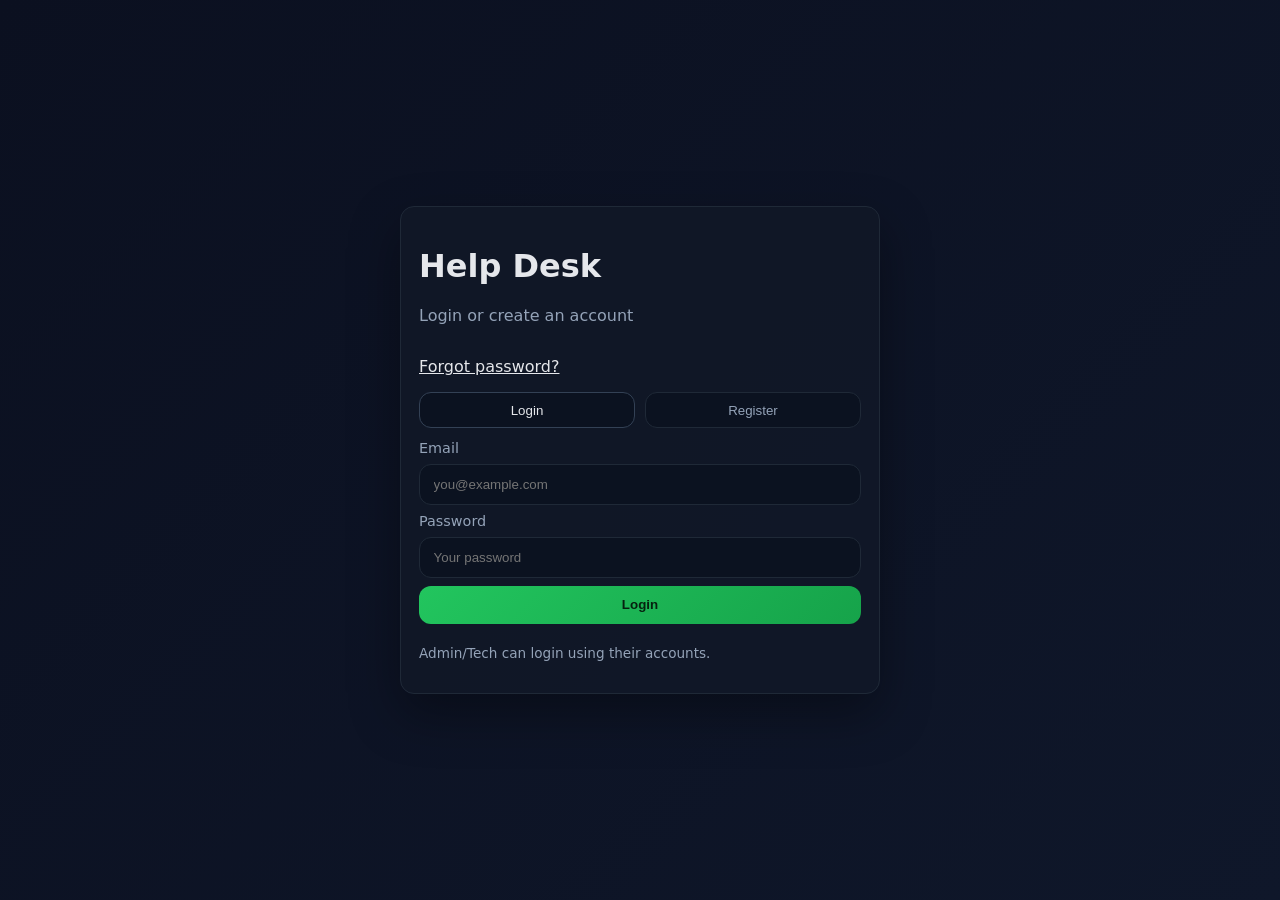
<file: index.html>
<!doctype html>
<html lang="en">
<head>
  <meta charset="utf-8" />
  <meta name="viewport" content="width=device-width,initial-scale=1" />
  <title>Help Desk - Login</title>
  <link rel="stylesheet" href="assets/css/style.css" />
</head>
<body class="auth-page">
  <div class="auth-card">
    <div class="auth-brand">
      <div>
        <h1>Help Desk</h1>
        <p class="muted">Login or create an account</p>
      </div>
    </div>
    <p>
  <a href="forgot_password.html">Forgot password?</a>
</p>
    <div class="tabs">
      <button class="tab active" data-tab="login">Login</button>
      <button class="tab" data-tab="register">Register</button>
    </div>

    <div id="alert" class="alert hidden"></div>

    <form id="loginForm" class="form">
      <label>Email</label>
      <input type="email" name="email" placeholder="you@example.com" required />
      <label>Password</label>
      <input type="password" name="password" placeholder="Your password" required />
      <button class="btn primary" type="submit">Login</button>
      <p class="muted small">Admin/Tech can login using their accounts.</p>
    </form>

    <form id="registerForm" class="form hidden">
      <label>Full Name</label>
      <input type="text" name="full_name" placeholder="Joseph Mwewa" required />
      <label>Email</label>
      <input type="email" name="email" placeholder="you@example.com" required />
      <label>Password</label>
      <input type="password" name="password" placeholder="Min 6 characters" required />
      <button class="btn primary" type="submit">Create account</button>
      <p class="muted small">New accounts are created as <b>User</b>. Admin can change roles later.</p>
    </form>
  </div>

  <script src="assets/js/app.js"></script>
</body>
</html>
</file>
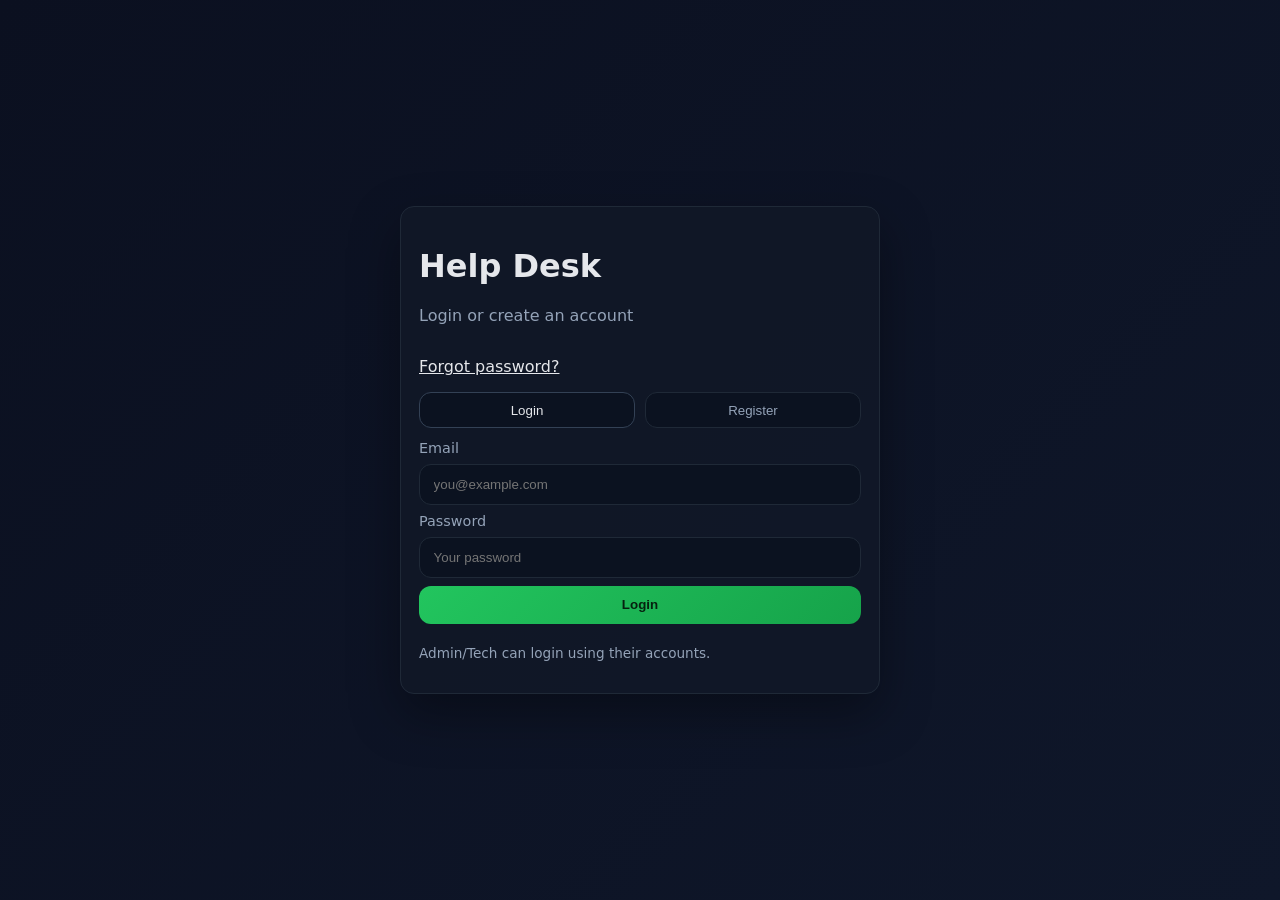
<file: dashboard.html>
<!doctype html>
<html lang="en">
<head>
  <meta charset="utf-8" />
  <meta name="viewport" content="width=device-width,initial-scale=1" />
  <title>Help Desk - Dashboard</title>
  <link rel="stylesheet" href="assets/css/style.css" />
</head>
<body class="app">
  <aside class="sidebar" id="sidebar">
    <div class="sidebar-top">
      <div class="logo">HD</div>
      <div class="brand">
        <div class="title">Help Desk</div>
        <div class="muted small" id="roleBadge">Role</div>
      </div>
      <button class="icon-btn" id="closeSidebar" title="Close">✕</button>
    </div>

    <nav class="nav" id="nav"></nav>

    <div class="sidebar-bottom">
      <button class="btn" id="logoutBtn">Logout</button>
    </div>
  </aside>

  <main class="main">
    <header class="topbar">
      <button class="icon-btn" id="openSidebar" title="Menu">☰</button>
      <div class="topbar-title" id="pageTitle">Dashboard</div>
      <div class="topbar-right">
        <div class="pill" id="userPill">User</div>
      </div>
    </header>

    <section class="content">
      <div id="pageArea"></div>
    </section>
  </main>

  <script src="assets/js/dashboard.js"></script>
</body>
</html>
</file>
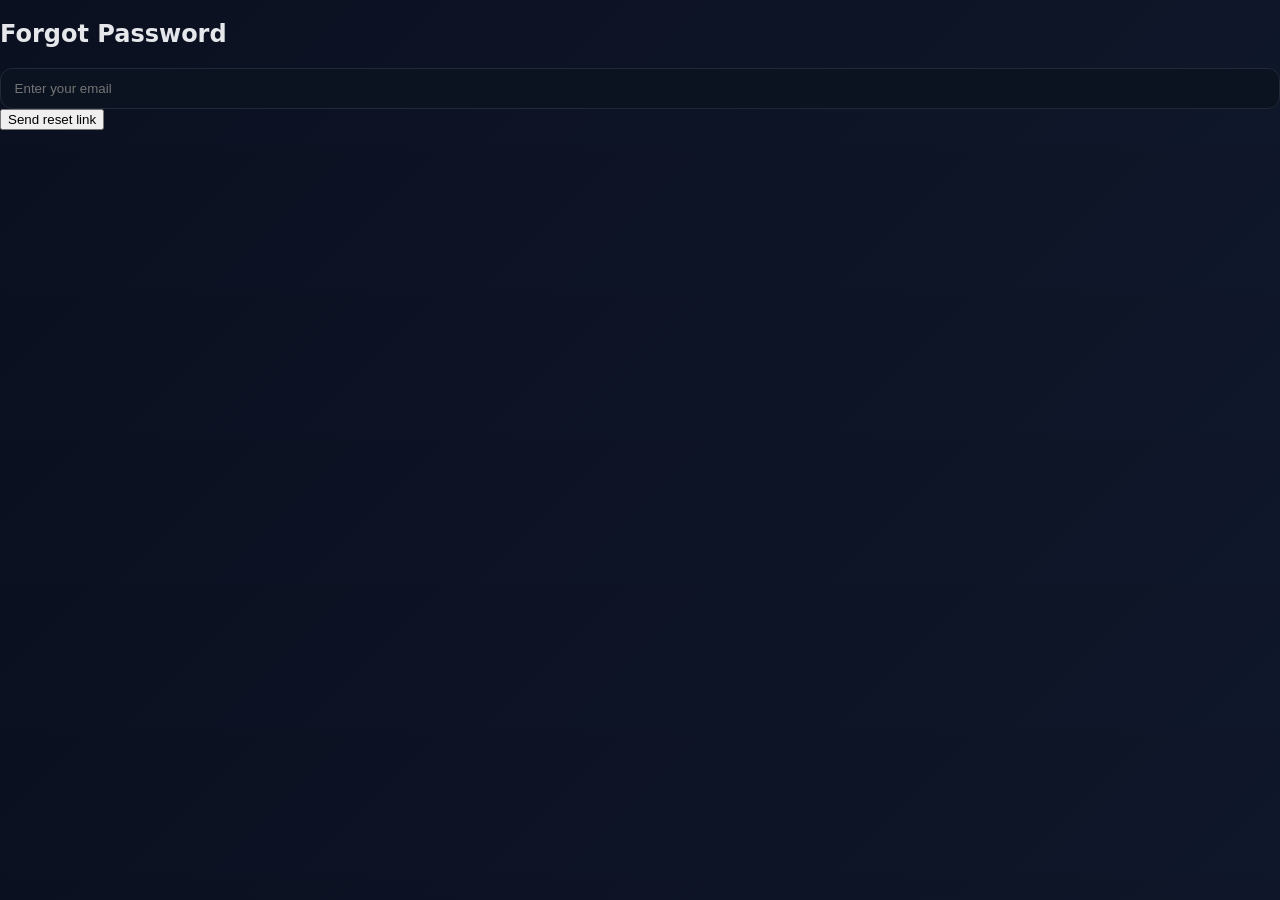
<file: forgot_password.html>
<!DOCTYPE html>
<html>
<head>
  <meta charset="utf-8" />
  <title>Forgot Password</title>
  <link rel="stylesheet" href="assets/css/style.css">
</head>
<body>
  <h2>Forgot Password</h2>

  <input id="email" type="email" placeholder="Enter your email" />
  <button id="btn">Send reset link</button>

  <p id="msg"></p>
  <p id="devlink"></p>

  <script>
    const API = "http://localhost/helpdesk/api";

    document.getElementById("btn").addEventListener("click", async () => {
      const email = document.getElementById("email").value.trim();
      const msg = document.getElementById("msg");
      const devlink = document.getElementById("devlink");
      msg.textContent = "";
      devlink.textContent = "";

      const res = await fetch(`${API}/auth_forgot_password.php`, {
        method: "POST",
        headers: { "Content-Type": "application/json" },
        body: JSON.stringify({ email })
      });

      const data = await res.json().catch(() => ({}));
      msg.textContent = data.message || "Done.";

      // dev only (works without email)
      if (data.dev_reset_link) {
        devlink.innerHTML = `Reset link (dev): <a href="${data.dev_reset_link}">${data.dev_reset_link}</a>`;
      }
    });
  </script>
</body>
</html>
</file>
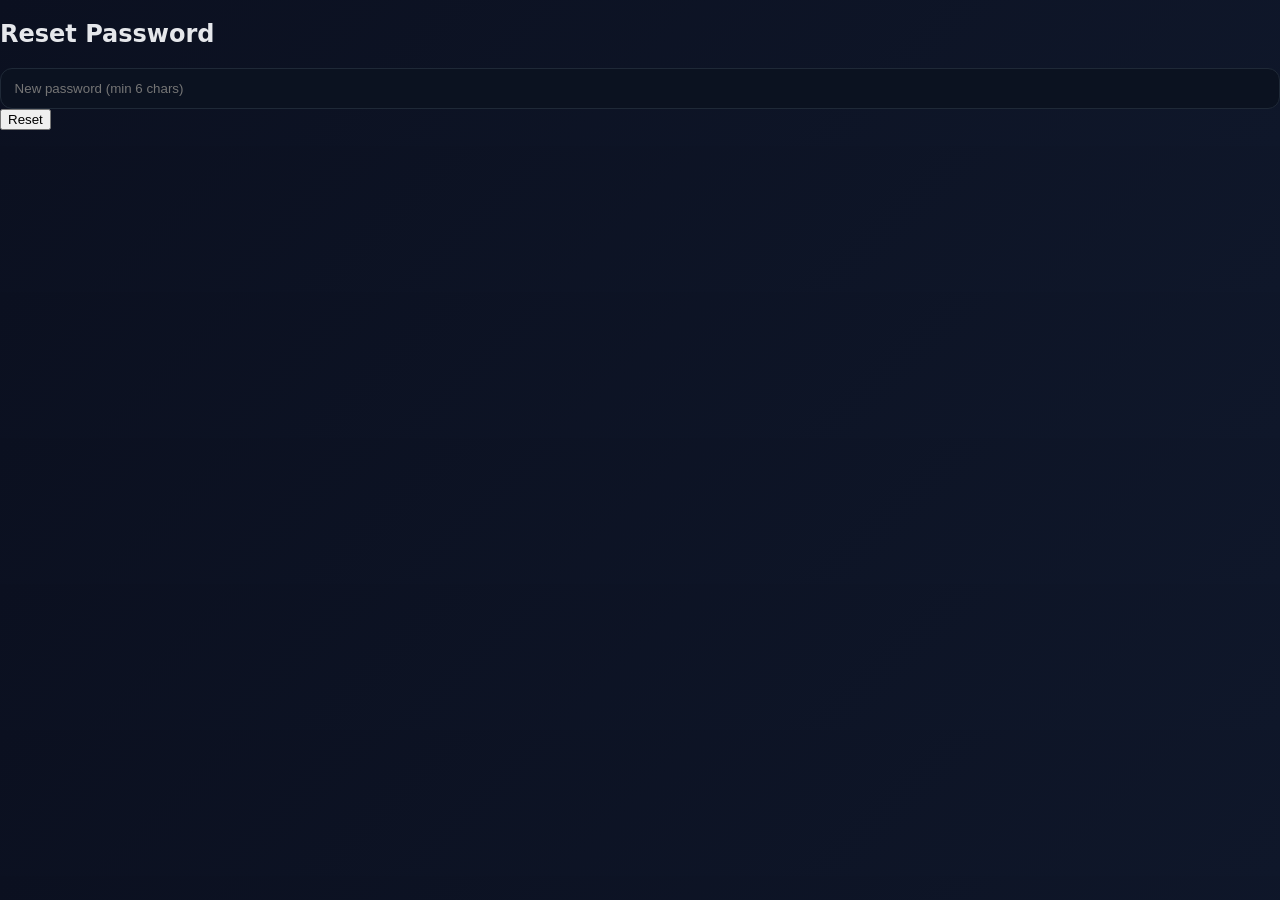
<file: reset_password.html>
<!DOCTYPE html>
<html>
<head>
  <meta charset="utf-8" />
  <title>Reset Password</title>
  <link rel="stylesheet" href="assets/css/style.css">
</head>
<body>
  <h2>Reset Password</h2>

  <input id="pass" type="password" placeholder="New password (min 6 chars)" />
  <button id="btn">Reset</button>

  <p id="msg"></p>

  <script>
    const API = "http://localhost/helpdesk/api";

    function getToken() {
      const p = new URLSearchParams(location.search);
      return p.get("token") || "";
    }

    document.getElementById("btn").addEventListener("click", async () => {
      const token = getToken();
      const new_password = document.getElementById("pass").value;
      const msg = document.getElementById("msg");

      if (!token) {
        msg.textContent = "Missing token.";
        return;
      }

      const res = await fetch(`${API}/auth_reset_password.php`, {
        method: "POST",
        headers: { "Content-Type": "application/json" },
        body: JSON.stringify({ token, new_password })
      });

      const data = await res.json().catch(() => ({}));
      msg.textContent = data.message || "Done.";

      if (data.ok) {
        setTimeout(() => location.href = "index.html", 1200);
      }
    });
  </script>
</body>
</html>
</file>
<file: assets/css/style.css>
:root{
  --bg:#0f172a;
  --card:#111827;
  --soft:#0b1220;
  --text:#e5e7eb;
  --muted:#94a3b8;
  --line:#1f2937;
  --primary:#22c55e;
  --primary2:#16a34a;
  --danger:#ef4444;
  --warn:#f59e0b;
  --radius:14px;
}

*{box-sizing:border-box}
body{margin:0;font-family:system-ui,-apple-system,Segoe UI,Roboto,Ubuntu; color:var(--text); background:linear-gradient(135deg,#0b1020,#0f172a);}
a{color:inherit}
.hidden{display:none!important}
.muted{color:var(--muted)}
.small{font-size:.85rem}

.btn{
  border:1px solid var(--line);
  background:#0b1220;
  color:var(--text);
  padding:.7rem 1rem;
  border-radius:12px;
  cursor:pointer;
}
.btn.primary{
  background:linear-gradient(135deg,var(--primary),var(--primary2));
  border:none;
  color:#06210f;
  font-weight:700;
}
.btn:hover{filter:brightness(1.05)}
.icon-btn{
  border:1px solid var(--line);
  background:#0b1220;
  color:var(--text);
  border-radius:12px;
  padding:.5rem .75rem;
  cursor:pointer;
}
.pill{
  padding:.45rem .7rem;
  border-radius:999px;
  border:1px solid var(--line);
  background:#0b1220;
  color:var(--muted);
}

/* AUTH */
.auth-page{min-height:100vh;display:grid;place-items:center;padding:16px}
.auth-card{
  width:min(480px,100%);
  background:rgba(17,24,39,.85);
  border:1px solid var(--line);
  border-radius:var(--radius);
  padding:18px;
  box-shadow:0 20px 50px rgba(0,0,0,.35);
}
.auth-brand{display:flex;gap:12px;align-items:center;margin-bottom:10px}
.logo{
  width:44px;height:44px;border-radius:14px;
  display:grid;place-items:center;
  background:rgb(14, 209, 14);
  color:#fdfdfd;font-weight:900;
}
.tabs{display:flex;gap:10px;margin:12px 0}
.tab{
  flex:1;border:1px solid var(--line);
  background:#0b1220;color:var(--muted);
  padding:.6rem;border-radius:12px;cursor:pointer;
}
.tab.active{color:var(--text);border-color:#334155}
.form{display:flex;flex-direction:column;gap:8px}
label{font-size:.9rem;color:var(--muted)}
input, select, textarea{
  width:100%;
  padding:.75rem .85rem;
  border-radius:12px;
  border:1px solid var(--line);
  background:#0b1220;
  color:var(--text);
  outline:none;
}
textarea{min-height:110px;resize:vertical}
.alert{
  margin:10px 0;
  padding:.7rem .85rem;
  border-radius:12px;
  border:1px solid #334155;
  background:#0b1220;
}

/* APP LAYOUT */
.app{min-height:100vh;display:flex}
.sidebar{
  width:280px;
  background:rgba(17,24,39,.9);
  border-right:1px solid var(--line);
  padding:14px;
  display:flex;
  flex-direction:column;
  gap:12px;
}
.sidebar-top{display:flex;align-items:center;gap:10px}
.brand .title{font-weight:800}
.sidebar-top #closeSidebar{margin-left:auto;display:none}

.nav{display:flex;flex-direction:column;gap:8px;margin-top:6px}
.nav button{
  text-align:left;
  border:1px solid var(--line);
  background:#0b1220;
  color:var(--text);
  padding:.7rem .85rem;
  border-radius:12px;
  cursor:pointer;
}
.nav button.active{border-color:#334155}
.sidebar-bottom{margin-top:auto}

.main{flex:1;display:flex;flex-direction:column}
.topbar{
  display:flex;align-items:center;gap:10px;
  padding:12px 14px;
  border-bottom:1px solid var(--line);
  background:rgba(15,23,42,.6);
  position:sticky;top:0;backdrop-filter: blur(8px);
}
.topbar-title{font-weight:800}
.topbar-right{margin-left:auto}
#openSidebar{display:none}

.content{padding:14px}
.card{
  background:rgba(17,24,39,.85);
  border:1px solid var(--line);
  border-radius:var(--radius);
  padding:14px;
}
.grid{
  display:grid;
  grid-template-columns:repeat(12,1fr);
  gap:12px;
}
.col-12{grid-column:span 12}
.col-8{grid-column:span 8}
.col-4{grid-column:span 4}

.table{
  width:100%;
  border-collapse:collapse;
  overflow:hidden;
  border-radius:12px;
}
.table th,.table td{
  border-bottom:1px solid var(--line);
  padding:10px;
  text-align:left;
  font-size:.92rem;
}
.badge{
  display:inline-block;
  padding:.25rem .55rem;
  border-radius:999px;
  border:1px solid var(--line);
  color:var(--muted);
  background:#0b1220;
}
.row{display:flex;gap:10px;flex-wrap:wrap}
.row > *{flex:1;min-width:160px}

/* MOBILE */
@media (max-width: 900px){
  .col-8{grid-column:span 12}
  .col-4{grid-column:span 12}
}
@media (max-width: 780px){
  #openSidebar{display:inline-block}
  .sidebar{
    position:fixed;left:0;top:0;bottom:0;
    transform:translateX(-105%);
    transition:.2s ease;
    z-index:50;
  }
  .sidebar.open{transform:translateX(0)}
  .sidebar-top #closeSidebar{display:inline-block}
}
</file>
